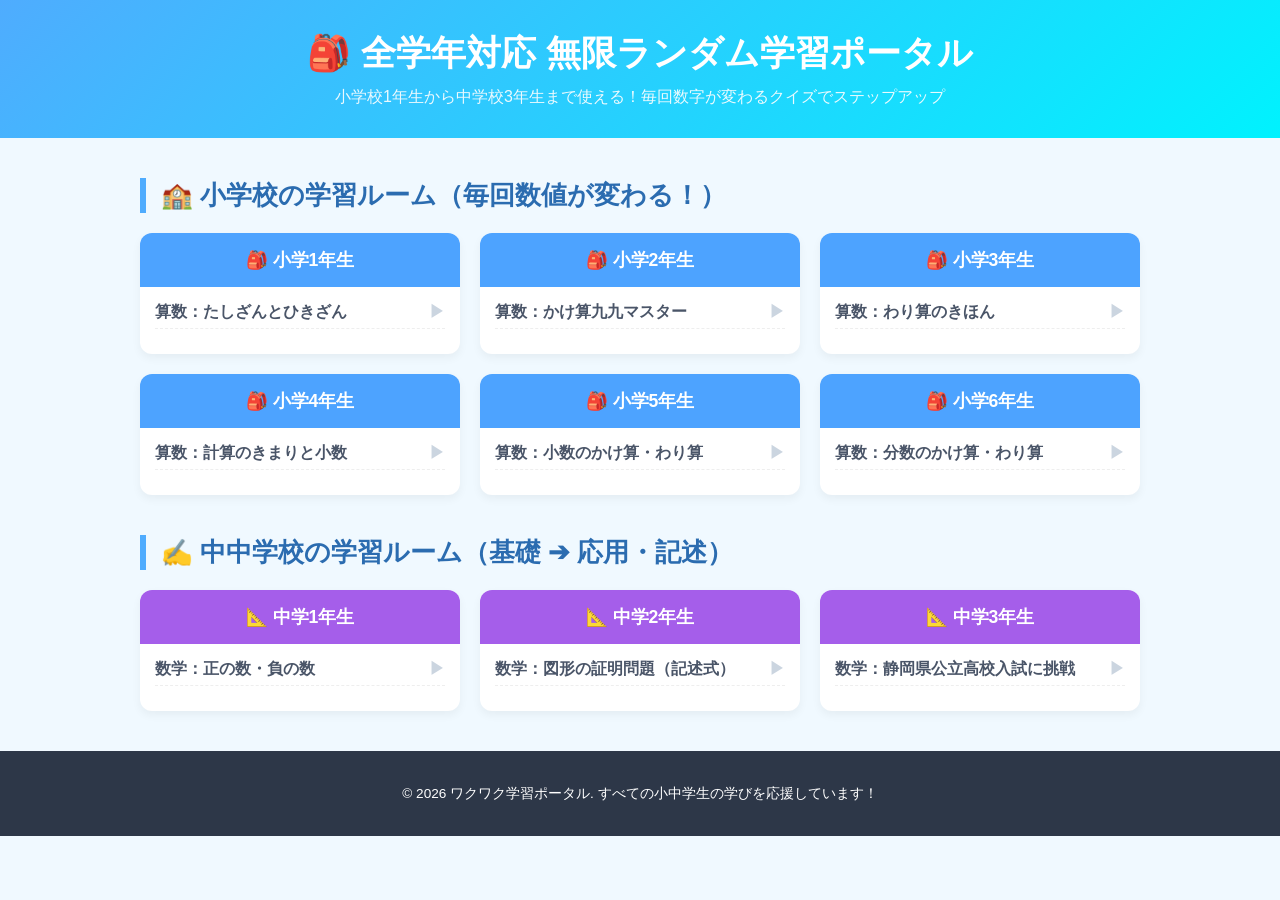
<file: index.html>
<!DOCTYPE html>
<html lang="ja">
<head>
    <meta charset="UTF-8">
    <meta name="viewport" content="width=device-width, initial-scale=1.0">
    <title>小・中全学年対応！無限ランダム学習ポータル</title>
    <link rel="stylesheet" href="style.css">
</head>
<body>

    <header>
        <h1>🎒 全学年対応 無限ランダム学習ポータル</h1>
        <p>小学校1年生から中学校3年生まで使える！毎回数字が変わるクイズでステップアップ</p>
    </header>

    <div class="container">

        <h2 class="section-title">🏫 小学校の学習ルーム（毎回数値が変わる！）</h2>
        <div class="grid">
            <div class="card">
                <div class="card-header shou-sansu">🎒 小学1年生</div>
                <div class="card-body"><ul><li><a href="quiz.html?file=data_shou1">算数：たしざんとひきざん <span class="arrow">▶</span></a></li></ul></div>
            </div>
            <div class="card">
                <div class="card-header shou-sansu">🎒 小学2年生</div>
                <div class="card-body"><ul><li><a href="quiz.html?file=data_shou2">算数：かけ算九九マスター <span class="arrow">▶</span></a></li></ul></div>
            </div>
            <div class="card">
                <div class="card-header shou-sansu">🎒 小学3年生</div>
                <div class="card-body"><ul><li><a href="quiz.html?file=data_shou3">算数：わり算のきほん <span class="arrow">▶</span></a></li></ul></div>
            </div>
            <div class="card">
                <div class="card-header shou-sansu">🎒 小学4年生</div>
                <div class="card-body"><ul><li><a href="quiz.html?file=data_shou4">算数：計算のきまりと小数 <span class="arrow">▶</span></a></li></ul></div>
            </div>
            <div class="card">
                <div class="card-header shou-sansu">🎒 小学5年生</div>
                <div class="card-body"><ul><li><a href="quiz.html?file=data_shou5">算数：小数のかけ算・わり算 <span class="arrow">▶</span></a></li></ul></div>
            </div>
            <div class="card">
                <div class="card-header shou-sansu">🎒 小学6年生</div>
                <div class="card-body"><ul><li><a href="quiz.html?file=data_shou6">算数：分数のかけ算・わり算 <span class="arrow">▶</span></a></li></ul></div>
            </div>
        </div>

        <h2 class="section-title">✍ 中中学校の学習ルーム（基礎 ➔ 応用・記述）</h2>
        <div class="grid">
            <div class="card">
                <div class="card-header chu-suugaku">📐 中学1年生</div>
                <div class="card-body"><ul><li><a href="quiz.html?file=data_chu1">数学：正の数・負の数 <span class="arrow">▶</span></a></li></ul></div>
            </div>
            <div class="card">
                <div class="card-header chu-suugaku">📐 中学2年生</div>
                <div class="card-body">
                    <ul>
                        <li><a href="quiz.html?file=data_chu2">数学：図形の証明問題（記述式） <span class="arrow">▶</span></a></li>
                    </ul>
                </div>
            </div>
            <div class="card">
                <div class="card-header chu-suugaku">📐 中学3年生</div>
                <div class="card-body">
                    <ul>
                        <li><a href="quiz.html?file=data_chu3">数学：静岡県公立高校入試に挑戦 <span class="arrow">▶</span></a></li>
                    </ul>
                </div>
            </div>
        </div>

    </div>

    <footer>
        <p>© 2026 ワクワク学習ポータル. すべての小中学生の学びを応援しています！</p>
    </footer>

</body>
</html>
</file>
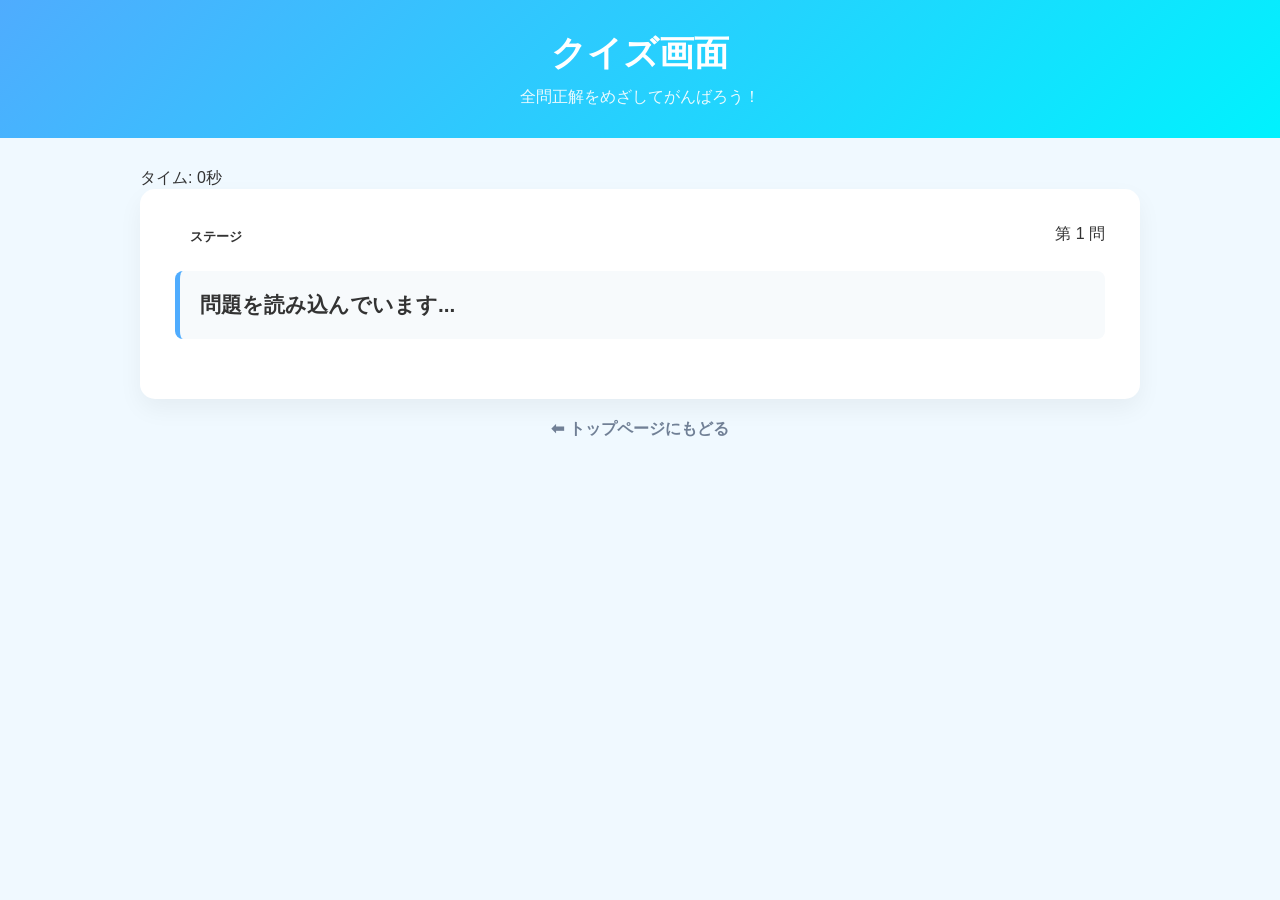
<file: quiz.html>
<!DOCTYPE html>
<html lang="ja">
<head>
    <meta charset="UTF-8">
    <meta name="viewport" content="width=device-width, initial-scale=1.0">
    <title>クイズに挑戦！ | ワクワク学習ポータル</title>
    <link rel="stylesheet" href="style.css">
</head>
<body>

    <header>
        <h1 id="quiz-title">クイズ画面</h1>
        <p id="quiz-subtitle">全問正解をめざしてがんばろう！</p>
    </header>

    <div class="container">
        <!-- ⏱ タイマー表示 -->
        <div id="timer-display" class="timer-box">タイム: 0秒</div>

        <div class="quiz-container">
            <div class="quiz-progress">
                <span id="level-badge" class="badge">ステージ</span>
                <span id="question-number">第 1 問</span>
            </div>

            <div id="question-text" class="question-box">問題を読み込んでいます...</div>

            <div id="choices-container" class="choices-grid"></div>

            <div id="result-message" class="result-box hide">
                <p id="feedback-text"></p>
                <button id="next-btn" class="btn">次の問題へ</button>
            </div>

            <!-- 🏆 【新設】ランキング登録・表示エリア -->
            <div id="ranking-section" class="ranking-box hide">
                <h2>🏆 歴代ハイスコアランキング</h2>
                
                <!-- 名前入力フォーム -->
                <div id="register-score-zone">
                    <p>ランクイン達成！名前を入力して記録を残そう：</p>
                    <input type="text" id="player-name-input" placeholder="なまえ（5文字まで）" maxlength="5">
                    <button id="save-score-btn" class="btn">ランキングに登録</button>
                </div>

                <!-- ランキング順位表 -->
                <table class="ranking-table">
                    <thead>
                        <tr>
                            <th>順位</th>
                            <th>なまえ</th>
                            <th>正解数</th>
                            <th>タイム</th>
                        </tr>
                    </thead>
                    <tbody id="ranking-table-body">
                        <!-- ここにJavaScriptで順位が並びます -->
                    </tbody>
                </table>
            </div>

        </div>

        <div style="text-align: center; margin-top: 20px;">
            <a href="index.html" class="back-link">⬅ トップページにもどる</a>
        </div>
    </div>

    <script>
        const urlParams = new URLSearchParams(window.location.search);
        const fileName = urlParams.get('file') || 'data_shou1';
        
        const dataScript = document.createElement('script');
        dataScript.src = `data/${fileName}.js`;
        document.body.appendChild(dataScript);

        dataScript.onload = () => {
            const engineScript = document.createElement('script');
            engineScript.src = 'quiz_engine.js';
            document.body.appendChild(engineScript);
        };
    </script>
</body>
</html>
</file>
<file: style.css>
body { font-family: 'Helvetica Neue', Arial, sans-serif; margin: 0; padding: 0; background-color: #f0f9ff; color: #333; }
header { background: linear-gradient(135deg, #4facfe 0%, #00f2fe 100%); color: white; text-align: center; padding: 30px 20px; }
header h1 { margin: 0; font-size: 2.2rem; }
header p { margin: 10px 0 0 0; font-size: 1rem; opacity: 0.9; }
.container { max-width: 1000px; margin: 30px auto; padding: 0 20px; }
.section-title { font-size: 1.6rem; color: #2b6cb0; border-left: 6px solid #4facfe; padding-left: 15px; margin-top: 40px; margin-bottom: 20px; }
.grid { display: grid; grid-template-columns: repeat(auto-fit, minmax(280px, 1fr)); gap: 20px; }
.card { background-color: white; border-radius: 12px; box-shadow: 0 4px 10px rgba(0,0,0,0.05); overflow: hidden; transition: transform 0.2s ease; }
.card:hover { transform: translateY(-3px); }
.card-header { padding: 15px; color: white; font-weight: bold; font-size: 1.1rem; text-align: center; }
.shou-sansu { background-color: #4da3ff; }
.chu-suugaku { background-color: #a55eea; }
.card-body { padding: 15px; }
.card-body ul { list-style: none; padding: 0; margin: 0; }
.card-body li { margin-bottom: 10px; border-bottom: 1px dashed #eee; padding-bottom: 5px; }
.card-body a { color: #4a5568; text-decoration: none; display: flex; justify-content: space-between; font-weight: bold; }
.arrow { color: #cbd5e0; }
.quiz-container { background-color: white; padding: 35px; border-radius: 15px; box-shadow: 0 10px 25px rgba(0,0,0,0.05); }
.quiz-progress { display: flex; justify-content: space-between; margin-bottom: 20px; }
.badge { padding: 5px 15px; border-radius: 20px; font-size: 0.8rem; font-weight: bold; }
.badge.basic { background-color: #feebc8; color: #c05621; }
.badge.advanced { background-color: #fed7d7; color: #9b2c2c; }
.badge.shoumei-badge { background-color: #e2e8f0; color: #4a5568; }
.question-box { font-size: 1.3rem; font-weight: bold; margin-bottom: 25px; padding: 20px; background-color: #f7fafc; border-radius: 8px; border-left: 5px solid #4facfe; }
.choices-grid { display: grid; grid-template-columns: 1fr 1fr; gap: 15px; }
@media (max-width: 600px) { .choices-grid { grid-template-columns: 1fr; } }
.choice-btn { background-color: white; border: 2px solid #e2e8f0; padding: 15px; font-size: 1rem; border-radius: 8px; cursor: pointer; font-weight: bold; }
.choice-btn:hover { background-color: #edf2f7; }
.choice-btn.correct { background-color: #c6f6d5; border-color: #38a169; color: #22543d; }
.choice-btn.wrong { background-color: #fed7d7; border-color: #e53e3e; color: #742a2a; }
.result-box { margin-top: 25px; padding: 20px; text-align: center; background-color: #f7fafc; border-radius: 8px; }
.btn { background: linear-gradient(135deg, #4facfe 0%, #00f2fe 100%); color: white; border: none; padding: 12px 30px; border-radius: 20px; cursor: pointer; font-weight: bold; }
.hide { display: none; }
.back-link { color: #718096; text-decoration: none; font-weight: bold; }
.shoumei-input { width: 100%; height: 180px; padding: 15px; font-size: 1rem; border: 2px solid #cbd5e0; border-radius: 8px; resize: vertical; box-sizing: border-box; }
.model-answer-box { margin-top: 15px; padding: 20px; background-color: #ebf8ff; border-left: 5px solid #3182ce; border-radius: 6px; text-align: left; white-space: pre-wrap; font-weight: bold; color: #2b6cb0; }
footer { text-align: center; padding: 20px; margin-top: 40px; background-color: #2d3748; color: white; font-size: 0.85rem; }
</file>
